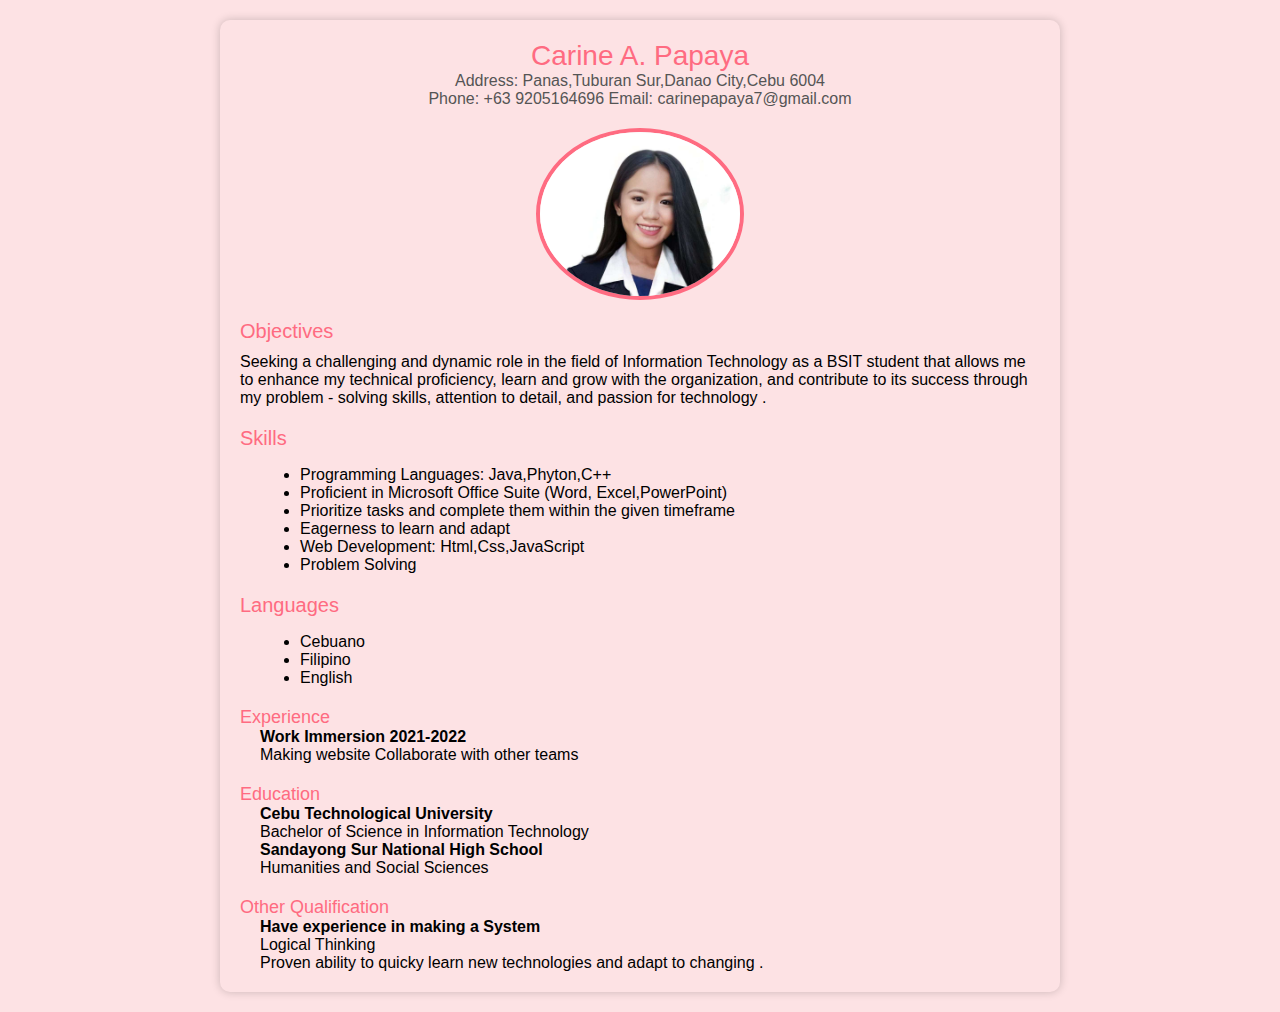
<file: CV.html>
<!DOCTYPE html>
<html lang="en">
<head>
    <meta charset="UTF-8">
    <meta name="viewport" content="width=device-width, initial-scale=1.0">
    <title>Resume</title>
    <style>
        body {
            font-family: Arial, sans-serif;
            background-color: #fde2e4; /* Light green background */
            margin: 0;
            padding: 0;
        }

        .cv {
            max-width: 800px;
            margin: 20px auto;
            padding: 20px;
            background-color: ;
            box-shadow: 0 0 10px rgba(0, 0, 0, 0.2);
            border-radius: 10px;
        }

        .header {
            text-align: center;
            margin-bottom: 20px;
        }

        .name {
            font-size: 28px;
            color: #ff6b81; /* Cute pink name */
        }

        .contact {
            font-size: 16px;
            color: #555;
        }

        .image img {
            max-width: 200px;
            border-radius: 50%;
            border: 4px solid #ff6b81; /* Pink border for image */
            display: block;
            margin: 0 auto;
            margin-bottom: 20px;
        }

        .section {
            margin-top: 20px;
        }

        .section-title {
            font-size: 20px;
            color: #ff6b81; /* Pink section titles */
        }

        .section-content {
            font-size: 16px;
            margin-left: 20px;
        }

        .objectives,
        .experience,
        .education,
        .qualification {
            margin-top: 10px;
        }

        .qualification-title {
            font-size: 18px;
            color: #ff6b81; /* Pink qualification titles */
            margin-top: 20px;
        }

        .qualification-content {
            font-size: 16px;
            margin-left: 20px;
        }
    </style>
</head>
<body>
    <div class="cv">
        <div class="header">
            <div class="name">Carine A. Papaya</div>
            <div class="contact">
                Address: Panas,Tuburan Sur,Danao City,Cebu 6004<br>
                Phone: +63 9205164696 Email: carinepapaya7@gmail.com
            </div>
        </div>
        <div class="image">
            <img src="CARINE.jpg" alt="carine">
        </div>
        <div class="section">
            <div class="section-title">Objectives</div>
            <div class="objectives">
                Seeking a challenging and dynamic role in the field of Information Technology as a BSIT student that allows me to enhance my technical proficiency,
                learn and  grow with the organization, and contribute to its success through my problem - solving skills, attention to detail, and passion for technology .
            </div>
        </div>
        <div class="section">
            <div class="section-title">Skills</div>
            <div class="section-content">
                <ul>
                    <li>Programming Languages: Java,Phyton,C++</li>
                    <li>Proficient in Microsoft Office Suite (Word, Excel,PowerPoint)</li>
                    <li>Prioritize tasks and complete them within the given timeframe</li>
                    <li>Eagerness to learn and adapt</li>
                    <li>Web Development: Html,Css,JavaScript</li>
                    <li>Problem Solving</li>
                </ul>
            </div>
        </div>
        <div class="section">
            <div class="section-title">Languages</div>
            <div class="section-content">
                <ul>
                    <li>Cebuano</li>
                    <li>Filipino</li>
                    <li>English</li>
                
           
        </div>
        <div class="qualification">
            <div class="qualification-title">Experience</div>
            <div class="qualification-content">
                <strong>Work Immersion 2021-2022</strong><br>
               Making website Collaborate with other teams <br>
                
            </div>
        </div>
        <div class="qualification">
            <div class="qualification-title">Education</div>
            <div class="qualification-content">
                <strong>Cebu Technological University</strong><br>
                Bachelor of Science in Information Technology<br>
                <strong> Sandayong Sur National High School</strong><br>
                Humanities and Social Sciences
                
            </div>
        </div>
        <div class="qualification">
            <div class="qualification-title">Other Qualification</div>
            <div class="qualification-content">
                <strong>Have experience in making a System</strong><br>
                Logical Thinking<br>
               Proven ability to quicky learn new technologies and adapt to changing <environments class=""></environments>. <br>
                
            </div>
        </div>
    </div>
</body>
</html>
</file>
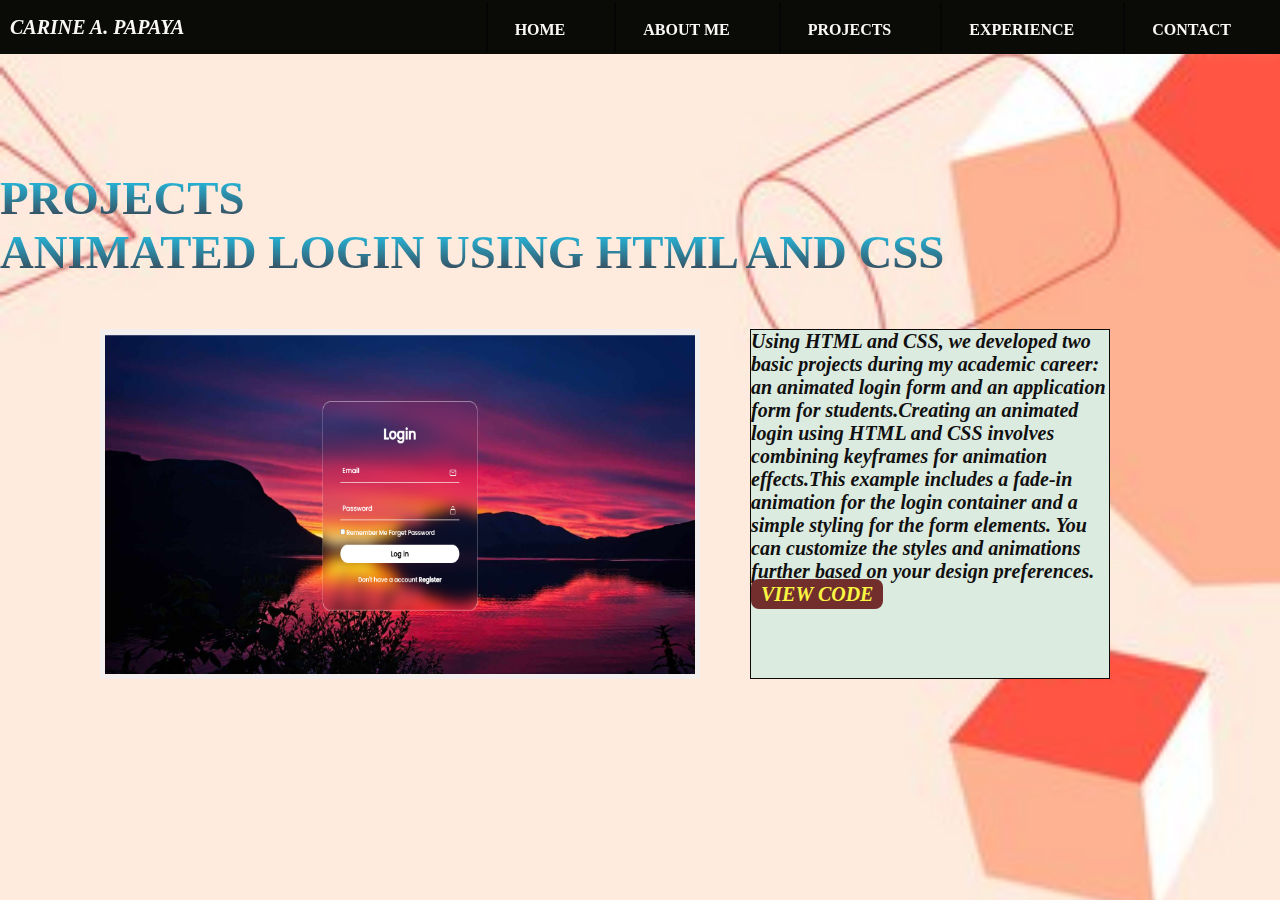
<file: projects.html>
<!DOCTYPE html>
<html lang="en">
<head>
    <meta charset="UTF-8">
    <meta name="viewport" content="width=device-width, initial-scale=1.0">
    <link rel="stylesheet" href="CarineCSS.css">
    <title>Projects</title>
</head>
<body>
    <div class="hero">
        <nav>
          <p>CARINE A. PAPAYA</p>
          <ul>
            <li><a href="index.html">HOME</a></li>
            <li><a href="aboutme.html">ABOUT ME</a></li>
            <li><a href="projects.html">PROJECTS</a></li>
            <li><a href="experience.html">EXPERIENCE</a></li>
            <li><a href="contacts.html" >CONTACT</a></li>
          </ul>
        </nav>

    <div id="projects-section" class="projects-section">
        <h3>PROJECTS</h3>
        <h3>ANIMATED LOGIN USING HTML AND CSS</h3>

        <div class="about-content">
          <img class="image" src="BGGGG.png" alt="Computer Monitor">
          <p class="test2">Using HTML and CSS, we developed two basic projects during my academic career: an animated login form and an application form for students.Creating an animated login using HTML and CSS involves combining keyframes for animation effects.This example includes a fade-in animation for the login container and a simple styling for the form elements. You can customize the styles and animations further based on your design preferences.
            <a href="proj.html" id="view-code"><span>VIEW CODE</span></a>      
      </p>
      </div>
      </div>
    </body>
    </html>
</file>
<file: CarineCSS.css>
html, body {
    margin: 0;
    padding: 0;
    font-family: sans-serif;
    scroll-behavior: smooth; 
  }
  
  .hero{
    position: relative;
    width: 100%;
    height: 100vh; 
    background-image: url("bg1.jpg");
    background-size: cover;
    display: flex;
    flex-direction: column;
    justify-content: center;
    align-items: center;
  }
  
  nav {
    position: fixed;
    top: 0;
    left: 0;
    right: 0;
    z-index: 900; 
    display: flex;
    justify-content: space-between;
    align-items: center;
    background-color: #0a0a07;
    padding: 2px 10px;
    box-shadow: 0px 2px 10px rgba(250, 250, 248, 0.1); 
  }
  
  
  .hero p {
    color: rgb(250, 247, 247);
    font-weight: bold;
    font-size: 20px;
    font-style: italic;
    align-items: center;
  }
  
  .footer-icons {
    display: center;
    gap: 10px;
    margin-top: 50px; 
    left: 50%;
    align-items: center;
    bottom: 140px; 
  }
  
  .footer-icons i:hover {
    color: #3E4095; 
  }
  
  .social-icons a {
    margin: 0 10px;
    color: #2e1a85;
    text-decoration: none;
  }
  
  .social-icons i {
    font-size: 16px;
  }
  
  nav ul {
    display: flex;
    list-style: none;
  }
  
  nav ul li {
    height: 50px;
    padding: 19px;
    margin: 0 20px;
  }
  nav ul li a {
    text-decoration: none;
    color: #faf7f7;
    font-weight: bold;
  }
  
  nav ul li a:hover {
    color: #a3f110;
  }
  
  .detel {
    text-align: center;
    position: absolute;
    bottom: 70px;
    left: 50%;
    transform: translateX(-50%);
    width: 100%;
  }
  
  .detel h1 {
    font-size: 35px;
    color: #180a0a;
    margin-bottom: 20px;
  }
  
  span {
    color: rgb(250, 247, 67);
  }
  
  .detel p {
    color: #130a0a;
    font-size: 15px;
    margin-bottom: 20px;
  }
  
  .detel a {
    background: #722d2d;
    padding: 10px 20px;
    text-decoration: none;
    font-weight: bold;
    color: rgb(235, 234, 238);
    border-radius: 8px;
    text-align: center;
  }
  
  .images {
    display: flex;
    justify-content: center;
    align-items: flex-start; 
    height: 60vh; 
    border-radius: 50%;
    
  }
  
  .images img {
    height: 60%;
    transition: all 1s;
  }
  
  
  .about-me-section {
    background-image: url("Carine.png");
    background-size: cover;
    padding: 150px;
    height: 100%;   
    margin-top: 60px;
  }
  
  hr  {  
    width: 100%;  
    height: 5px;  
    background-color: rgb(241, 35, 70);  
    margin-bottom: 7px;  
    margin-right: auto;  
    margin-left: auto;  
    margin-top: 9px;  
    border-width: 4px;  
    border-color: rgb(245, 241, 32);  
  }  
  .about-me-section h2 {
    color: #0a0a0a;
    font-size: 50px;
    
  }
  
  .about-me-section h3 {
    color: #0a0a0a;
  }
  
  .projects-section h3{
    -webkit-background-clip: text;
    -moz-background-clip: text;
    -webkit-text-fill-color: transparent;
    -moz-text-fill-color: transparent;
    background-color: #ff8177;
    background-image: linear-gradient(to top, #3b333f 0%, #21d4fd 100%);
  }
  
  .projects-section h2{
    background-image: linear-gradient(to top, #c7d404 0%, #da2710 100%);
    background-size: 100%;
    -webkit-background-clip: text;
    -moz-background-clip: text;
    -webkit-text-fill-color: transparent;
    -moz-text-fill-color: transparent;
  }
  
  .about-content {
    display: flex;   
    margin-top: 50px; 
    position: relative; 
    height: 400px;
    
  }
  
  p.test2 {
    background-color: #dcebe0; 
    width: 360px; 
    border: 1px solid #0e0a0a;
    font-size: 20px;
    color: rgb(17, 16, 16);
    font-style: italic;
    margin-right: 200px;
    margin-bottom: 50px; 
  }
  
  .about-content img {
    width: 600px; 
    height: 350px; 
    margin-right: 50px;
    margin-left: 100px;
    border: 5px solid #f3efef;
    box-shadow: none;
  }
   
  .about-content a {
    background: #722d2d;
    padding: 4px 10px;
    text-decoration: none;
    font-weight: bold;
    color: rgb(11, 10, 12);
    border-radius: 8px;
    text-align: center;
  
  }
  
  .projects-section {
    text-align: left;
    margin-left: 30px;
    font-size: 40px;
    font-weight: bold;
  }
  
    
  .about-content button {
    background-color: #110e0e;
    color: #000;
    padding: 10px 20px;
    border: 2px solid #000;
      border-color: #555555; 
      border-radius: 5px;
    cursor: pointer;
    position: absolute;
    bottom: 50px; 
    right: 55%; 
    transform: translateX(-50%); 
    font-size: 30px;
  }
  
    .about-content button:hover {
      background-color: #000;
      color: #0c0909;
  }
  .experience-section {
    max-width: 1000px;
    margin: 50px auto;
    padding: 20px;
    
    background-color: #f5f5f5;
    border-radius: 8px;
    box-shadow: 0 4px 8px rgba(0, 0, 0, 0.1);
    text-align: Left;
  }
  
  .experience-section h4, .experience-section h5 {
    color: #333;
  }
  
  .experience-section ul {
    list-style-type: none;
    padding: 0;
  }
  
  .experience-section ul li {
    margin-bottom: 10px;
    line-height: 1.5;
  }
  
  .experience-section h4 {
    border-bottom: 1px solid #333;
    padding-bottom: 10px;
    margin-bottom: 20px;
    font-size: 30px;
  }
  
  .experience-section h5 {
    color: #555;
    margin-top: 20px;
    font-size: 1.2em;
  }
  h4,
  h5 {
    position: relative;
    padding-right: 20px; 
  }
  
  h4,
  h5 {
    position: relative;
    margin-bottom: 10px; 
  }
  
  h4,
  h5 {
    position: relative;
    margin-bottom: 10px; 
  }
  
  h4::before,
  h5::before {
    content: "\2022"; 
    position: absolute;
    top: 0; 
    left: -20px; 
    font-size: 1.5em; 
    color: #3498db; 
    font-weight: bold; 
  }
  
  ul {
    list-style: none;
    padding: 0;
  }
  
  li {
    position: relative;
    padding-left: 20px; 
    margin-bottom: 20px; 
  }
  
  li::before {
    content: "";
    position: absolute;
    top: 0;
    left: -10px; 
    width: 2px; 
    height: 100%;
    background-color: #050505; 
  }
  .contact-section {
    display: flex;
    justify-content: space-between;
    align-items: flex-start;
    margin-bottom: 70px;
  }
  
  .contact-section form {
    flex: 1;
    display: flex;
    flex-direction: column;
    margin-top: 120px;
    font-weight: bold;
    color: #130c0c;
    
  }
  
  .contact-form {
    width: 60%;
  }
  
  
  .contact-text {
    width: 45%;
  }
  
  
  form button {
    background-color: #fff;
    color: #333; 
    padding: 10px 20px; 
    font-size: 16px; 
    cursor: pointer;
    border: none;
    border-radius: 5px;
    transition: background-color 0.3s ease;
  }
  
  form button:hover {
    background-color: #333; 
    color: #e01d1d; 
  }
  
  * {
    padding: 0;
    margin: 0;
    box-sizing: border-box;
    }
    
    body {
    font-family: 'Outfit'; 
    background: linear-gradient( #ffdad5, #fff7f9);
    }
    
    .contact-container {
        height: 100vh;
        display: flex; 
        align-items: center;
        justify-content: space-evenly;
    }
    
    .contact-left {
        display: flex; 
        flex-direction: column;
        align-items: start;
        gap: 20px;
    }   
    
    .contact-left-title h2 {
        font-weight: 600;
        font-size: 50px;
        color: #000000;
        margin-bottom: 5px;
    }    
    
    .contact-left-title hr {
        border: none;
        width: 120px;
        height: 5px;
        background-color: #dabcd2;
        border-radius: 10px;
        margin-bottom: 20px;
    } 
    
    .contact-inputs  {
    width: 400px;
    height: 50px;
    border: none;
    outline: none;
    padding-left: 25px; 
    font-weight: 500;
    color: black;
    border-radius: 50px;
    } 
    
    .contact-left textarea  {
    height: 140px;
    padding-top: 15px;
    border-radius: 20px;
    }
    
    .contact-inputs:focus  {
    border: 2px solid #faf3f9;
    }
    
    .contact-inputs::placeholder  {
    color: #0e0706;
    }
    
    .contact-left button  {
    display: flex;    
    align-items: center;
    padding: 15px 30px;
    font-size: 16px ;
    color: rgb(12, 11, 11);
    gap: 10px;
    border: none;
    border-radius: 50px;
    background: linear-gradient( #e25644, #fff7f9);
    }
    
    
    @media (max-width:800px) {
        .contact-inputs {
        width: 80vw;
    }   
    .contact-right {
        display: none;
    }   
    
    }   
    .contact-left img {
        height: 15px;
        }
</file>
